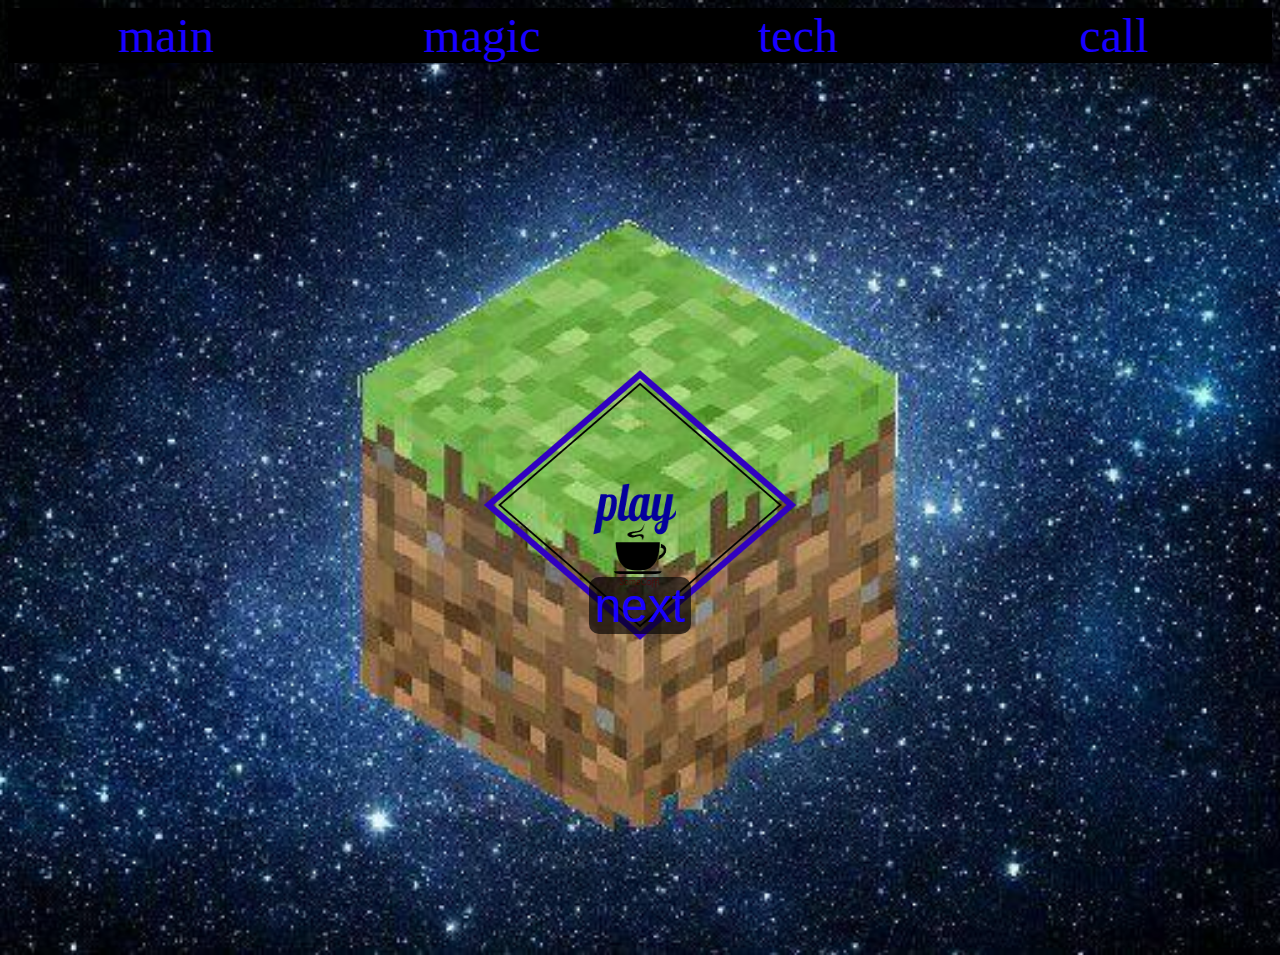
<file: index.html>
<html>
    <head>
        <meta charset="UTF-8">
        <title>SomeCoffi?</title>
        <link rel="stylesheet" type="text/css" href="style.css">
        <script src="./main.js"></script>
    </head>
    <body>
        <header>
            <div class="wrappersidebar">
                <a href="" class="sidebarA" > main </a>
                <a href="./ServMagic/magic.html" class="sidebarA"> magic </a>
                <a href="./tech/tech.html" class="sidebarA"> tech</a>
                <a href="./call/call.html" class="sidebarA"> call </a>
            </div>
        </header>
        <article>
            <div class="sliderdiv">
            <a href="./main/main.html" id="hrefimg">
            <img id="slider" src="./png/main button play.png" width="500px" height="500px"/>
            </a>
            <button onclick="next() " class="buttonslider" >
                next
            </button>
            </div>
        </article>
    </body>
</html>
</file>
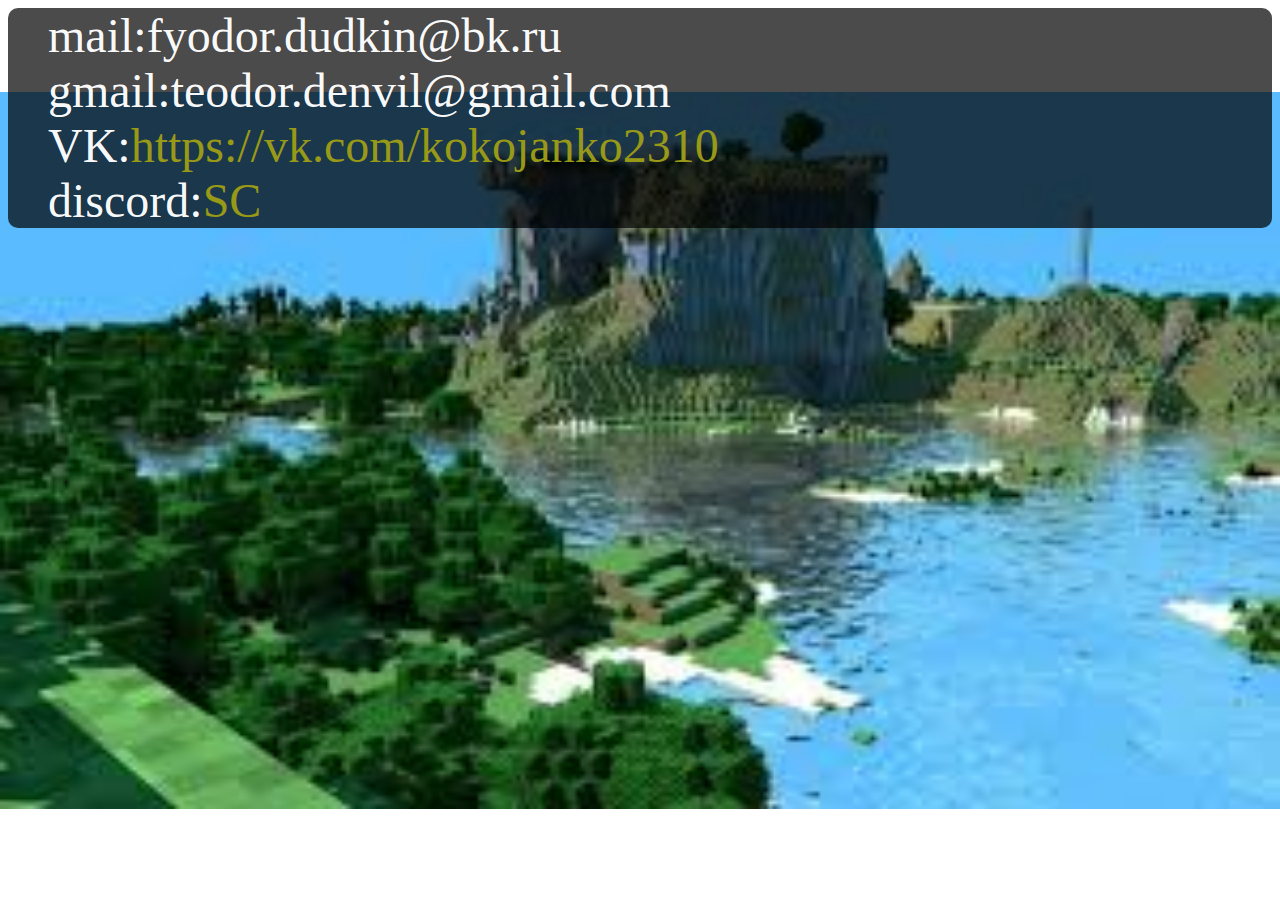
<file: call/call.html>
<html>
    <head>
        <meta charset="UTF-8">
        <title>SomeCoffi</title>
        <link rel="stylesheet" href="./call.css">
    </head>
    <body>
        <article>
            <div class="call">
                <ul class="callul">
                    <li>mail:fyodor.dudkin@bk.ru</li>
                    <li>gmail:teodor.denvil@gmail.com</li>
                    <li>VK:<a href="https://vk.com/kokojanko2310">https://vk.com/kokojanko2310</a></li>
                    <li>discord:<a href="https://discord.gg/gYPmWaR">SC</a></li>
                </ul>
            </div>
        </article>
    </body>
</html>
</file>
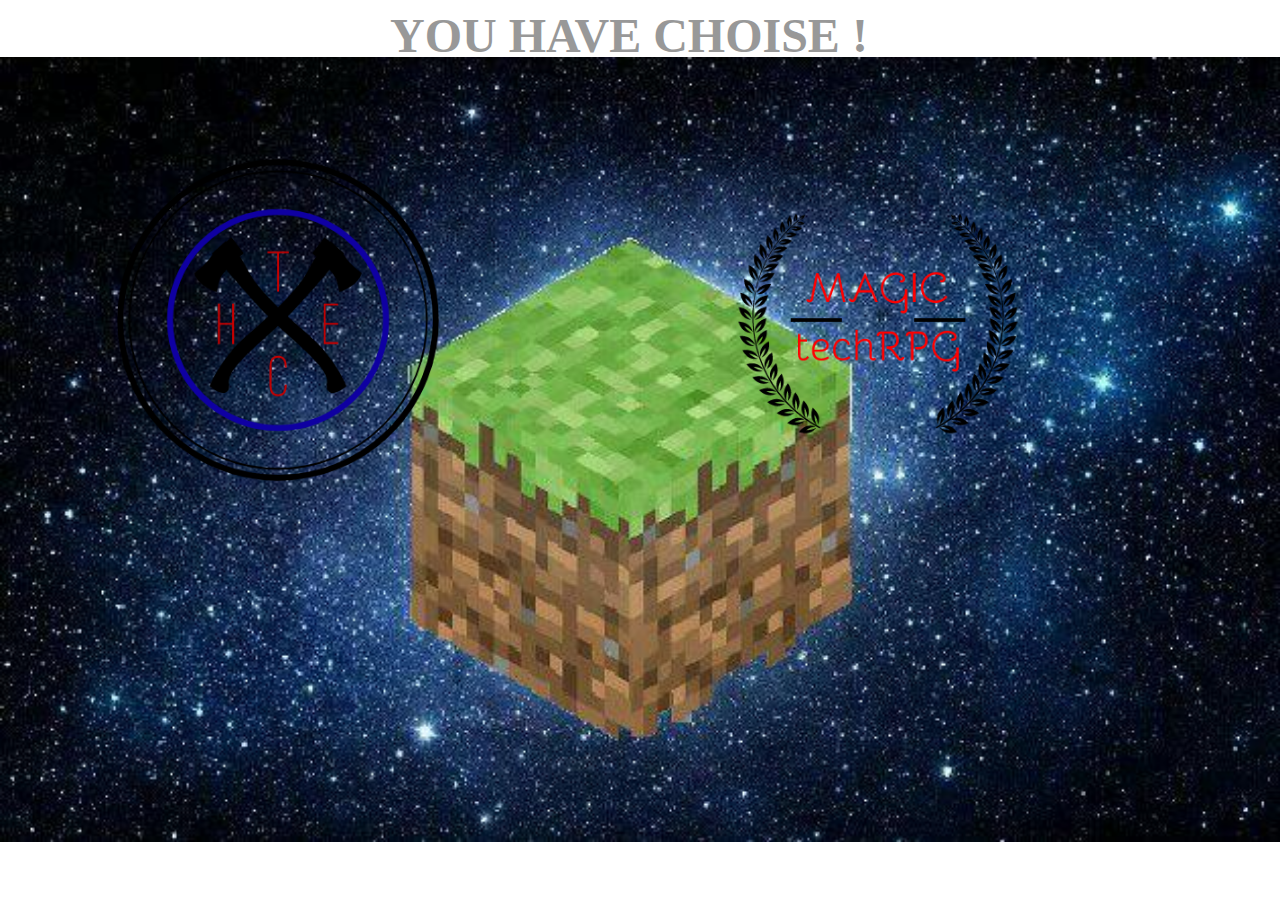
<file: choise/choise.html>
<html>
    <head>
        <meta charset="UTF-8">
        <title>SomeCoffi</title>
        <link rel="stylesheet" href="./choise.css">
    </head>
    <body>
        <header>
            <h1> YOU HAVE CHOISE !</h1>
        </header>
        <article>
            <div class="wrapper">
                <a href="../tech/tech.html">
                <img src="./png/tech.png" class="logo" >
                </a>
                <a href="../ServMagic/magic.html">
                <img src="./png/magicplay.png" class="logo">
                </a>
            </div>
        </article>
    </body>
</file>
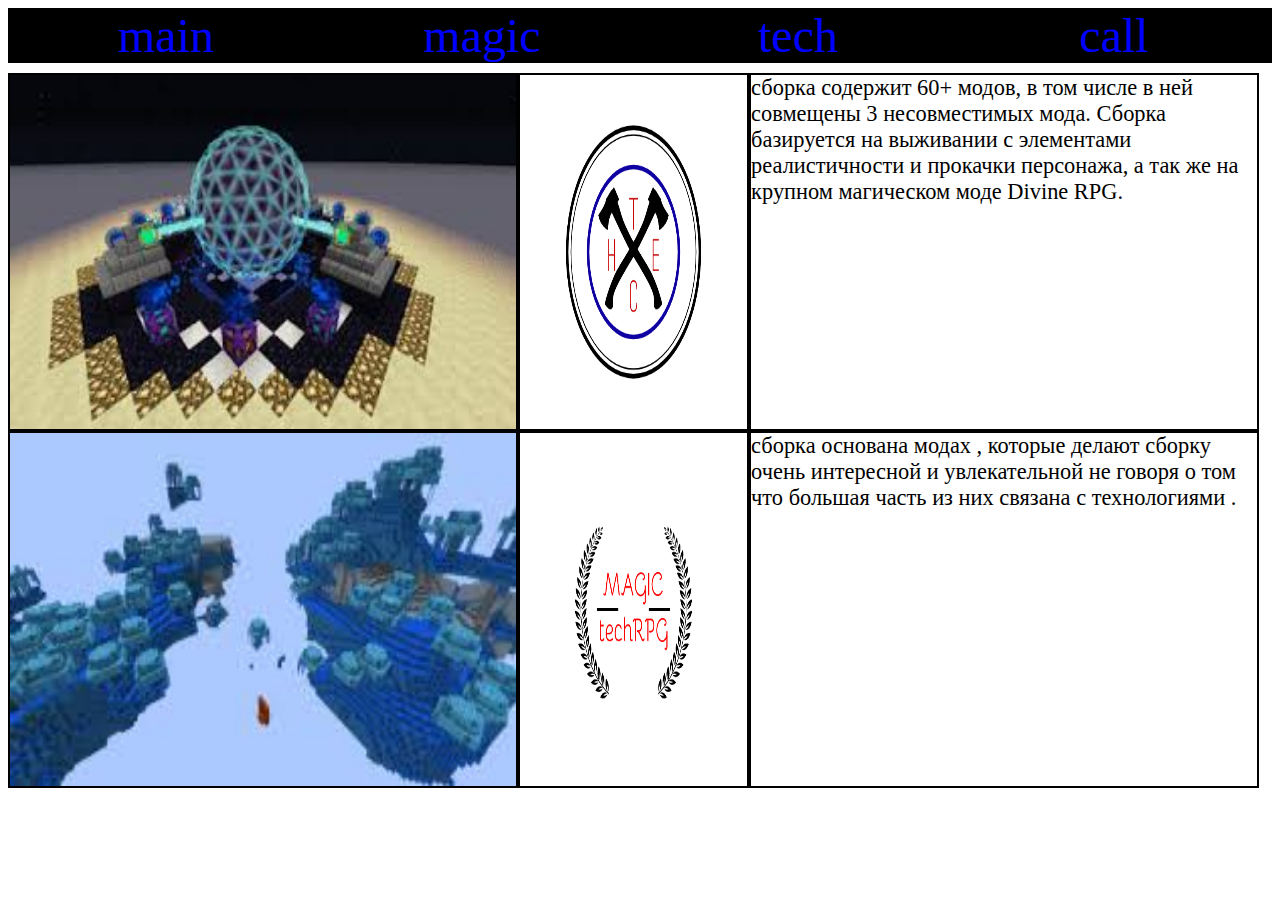
<file: main/main.html>
<html>
    <head>
        <meta charset="UTF-8">
        <title>SomeCoffi</title>
        <link rel="stylesheet" href="./main.css">
    </head>
    <body>
        <header>
            <div class="wrappersidebar">
                <a href="../index.html" class="sidebarA" > main </a>
                <a href="../ServMagic/magic.html" class="sidebarA"> magic </a>
                <a href="../tech/tech.html" class="sidebarA"> tech</a>
                <a href="../call/call.html" class="sidebarA"> call </a>
            </div>
        </header>
        <article>
            <div class="wrapper">
                <div class="exempleimg">
                    <img src="./png/industr.jpg " width="100%" height="100%">
                </div>
                <div class="logos">
                    <img src="./png/tech.png" width="100%" height="100%">
                </div>
                <div class="exempleimg text">
                    сборка содержит 60+ модов, в том числе в ней совмещены 3 несовместимых мода. Сборка базируется на выживании с элементами реалистичности и прокачки персонажа, а так же на крупном магическом моде Divine RPG.
                </div>
                <div class="exempleimg">
                    <img src="./png/divan2.jpg" width="100%" height="100%">
                </div>
                <div class="logos">
                    <img src="./png/magicplay.png" width="100%" height="100%">
                </div>
                <div class="exempleimg text">
                    сборка основана модах , которые делают сборку очень интересной и увлекательной не говоря о том что большая часть из них связана с технологиями .
                </div>
            </div>
        </article>
    </body>
</html>
</file>
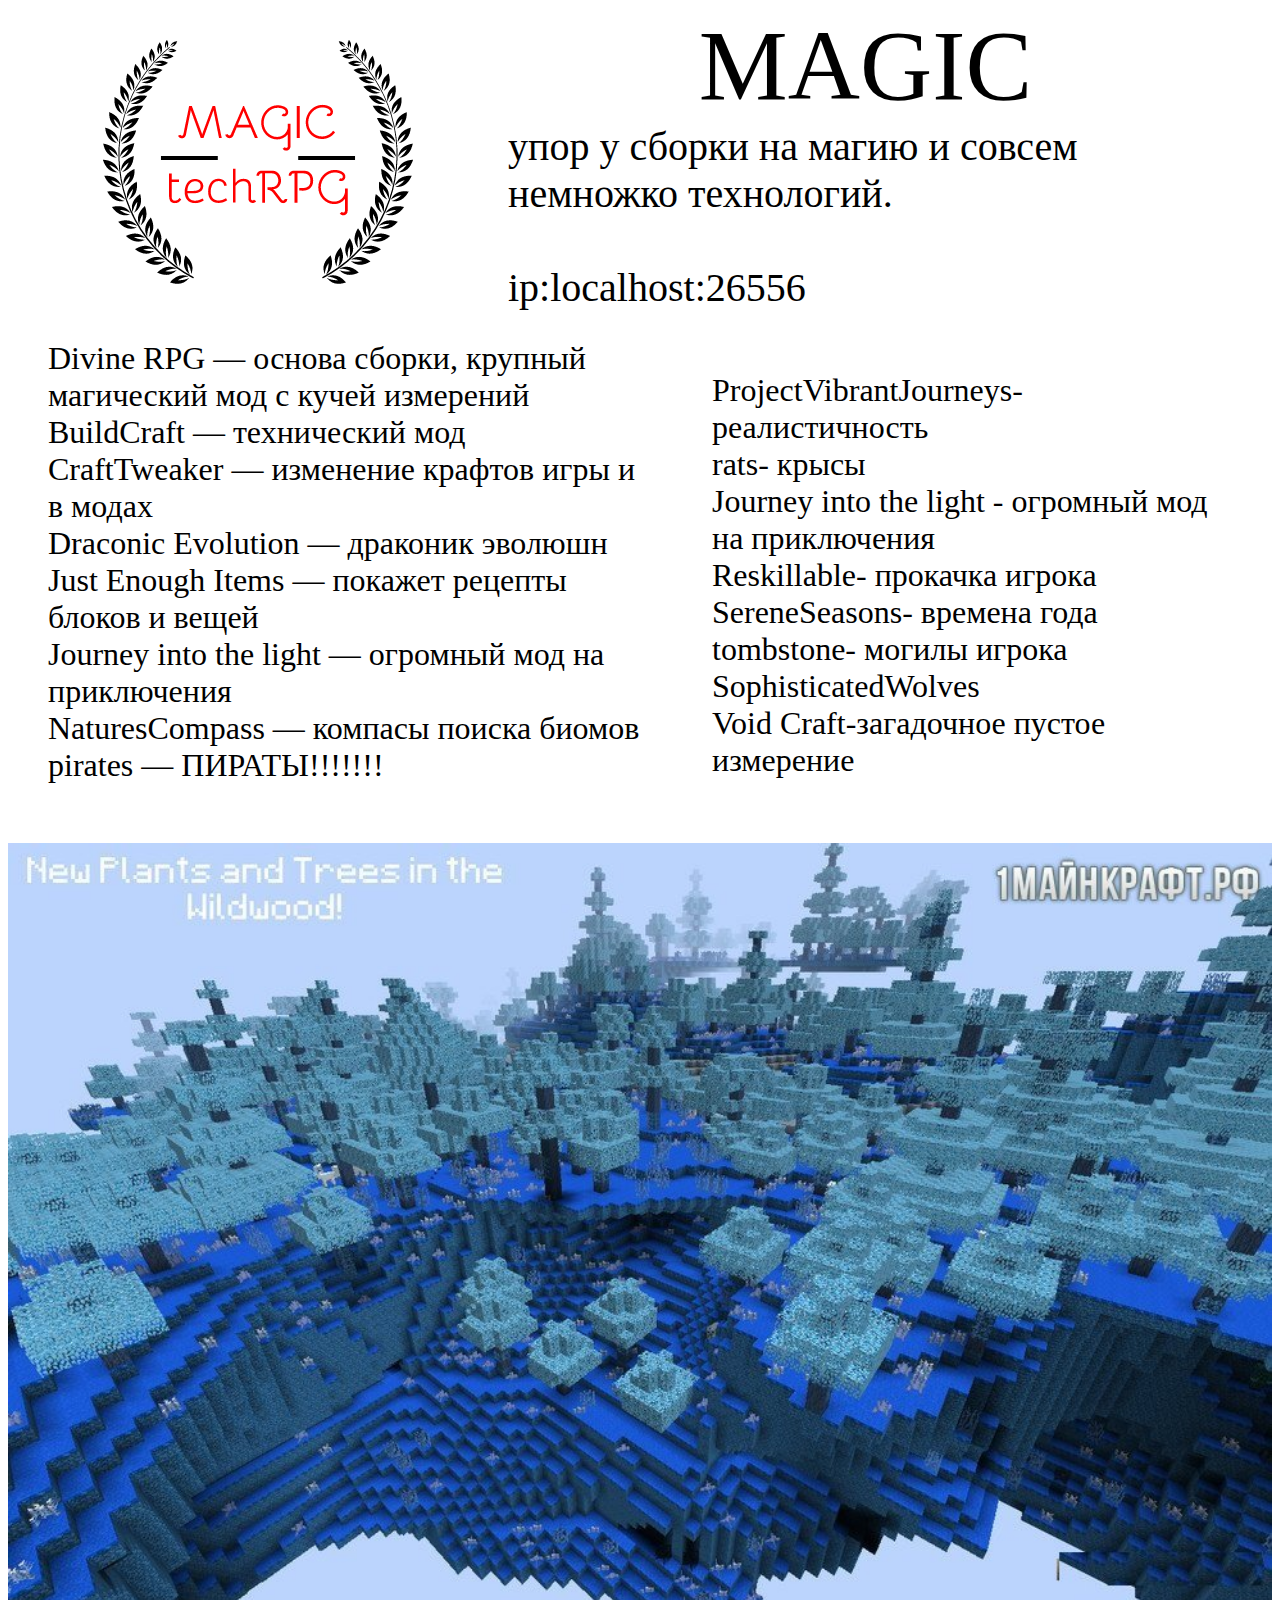
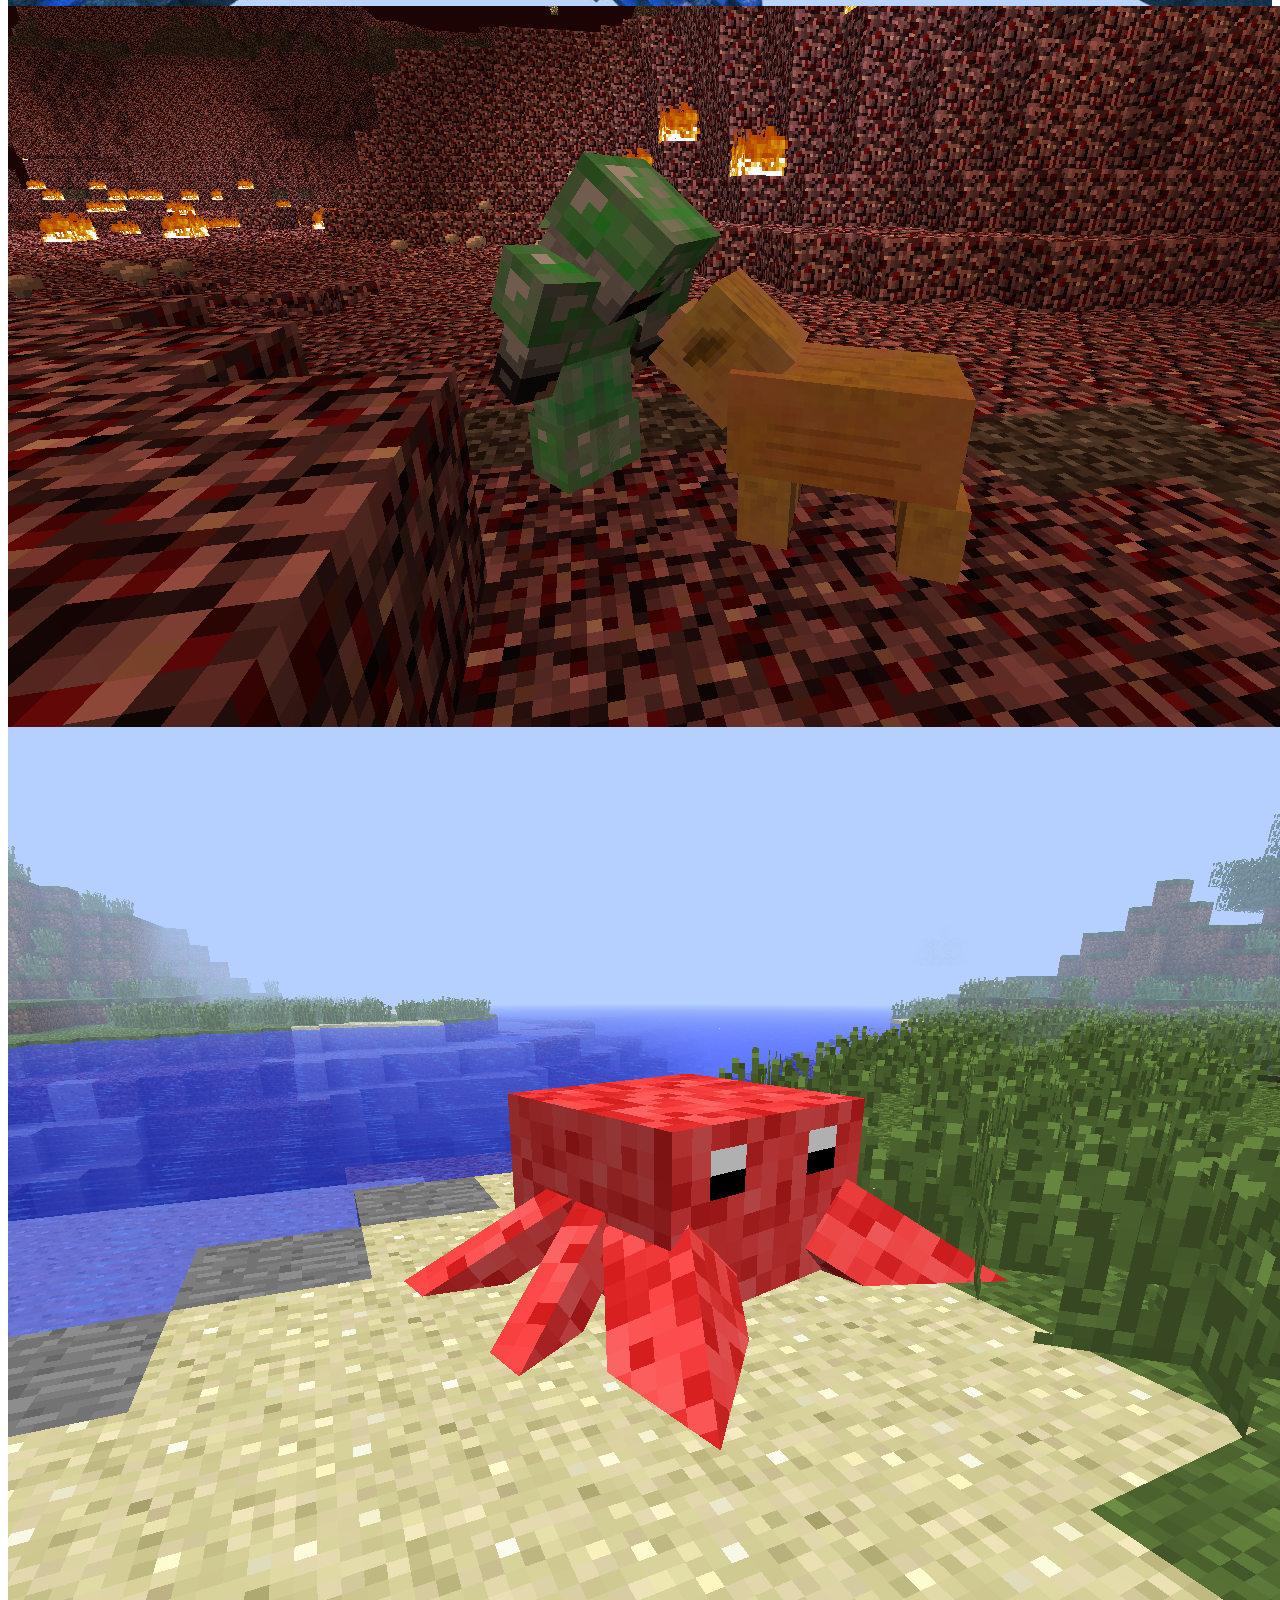
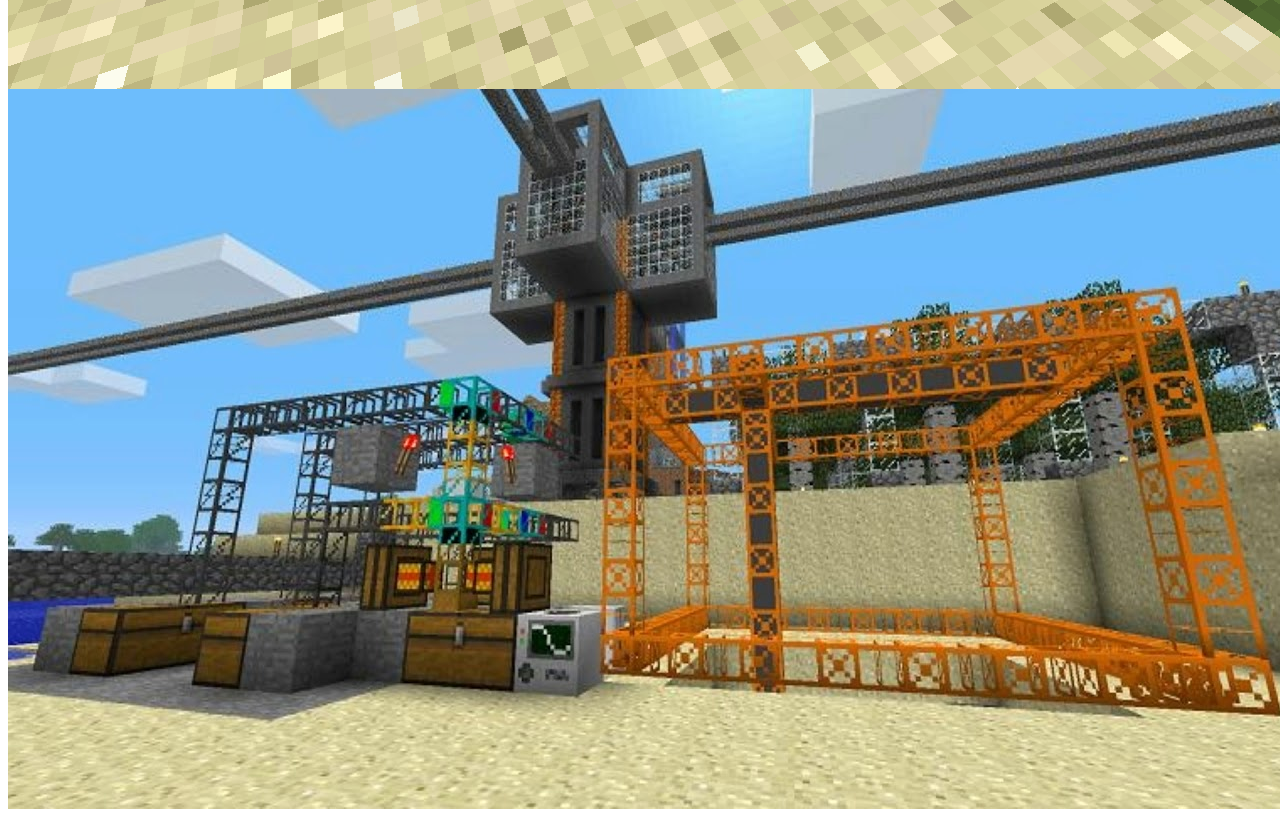
<file: ServMagic/magic.html>
<html>
    <head>
        <meta charset="UTF-8">
        <title>SomeCoffi</title>
        <link rel="stylesheet" href="./magic.css">
    </head>
    <header>
        <body>
                <div class="headmagic">
                    <div class="minidiscription"> 
                        <div class="MAGIC">
                            MAGIC
                       </div>
                        упор у сборки на магию и совсем немножко технологий.<br> <br>
                        ip:localhost:26556
                    </div>
                    <img src="./png/magicplay.png" class="logo">
                </div>
        </header>
        <article>
            <div class="listmod">
                <div class="firstpart" >
                    <ul>
                        <li>Divine RPG — основа сборки, крупный магический мод с кучей измерений</li>
                        <li>BuildCraft &mdash; технический мод</li>
                        <li>CraftTweaker &mdash; изменение крафтов игры и в модах</li>
                        <li>Draconic Evolution &mdash; драконик эволюшн</li>
                        <li>Just Enough Items &mdash; покажет рецепты блоков и вещей</li>
                        <li>Journey into the light &mdash; огромный мод на приключения</li>
                        <li>NaturesCompass &mdash; компасы поиска биомов</li>
                        <li>pirates &mdash; ПИРАТЫ!!!!!!!</li>
                    </ul>
                </div>
                <div class="secondpart">
                    <div class="wrapper">
                        <ul>
                            <li>ProjectVibrantJourneys- реалистичность</li>
                            <li>rats- крысы</li>
                            <li>Journey into the light - огромный мод на приключения</li>
                            <li>Reskillable- прокачка игрока</li>
                            <li>SereneSeasons- времена года</li>
                            <li>tombstone- могилы игрока</li>
                            <li>SophisticatedWolves</li>
                            <li>Void Craft-загадочное пустое измерение</li>
                        </ul>
                    </div>
                </div>
            </div>
            <div class="photo">
                <img src="./png/1453267952_divayn-rpg-na-maynkraft-1.7.10-3.jpg" class="photo">
                <img src="./png/2013-02-17_01.21.56.png">
                <!-- <img src="./"> -->
                <img src="./png/King_crab.png">
                <img src="./png/maxresdefault.jpg">
            </div>
        </article>  
    </body>
</html>
</file>
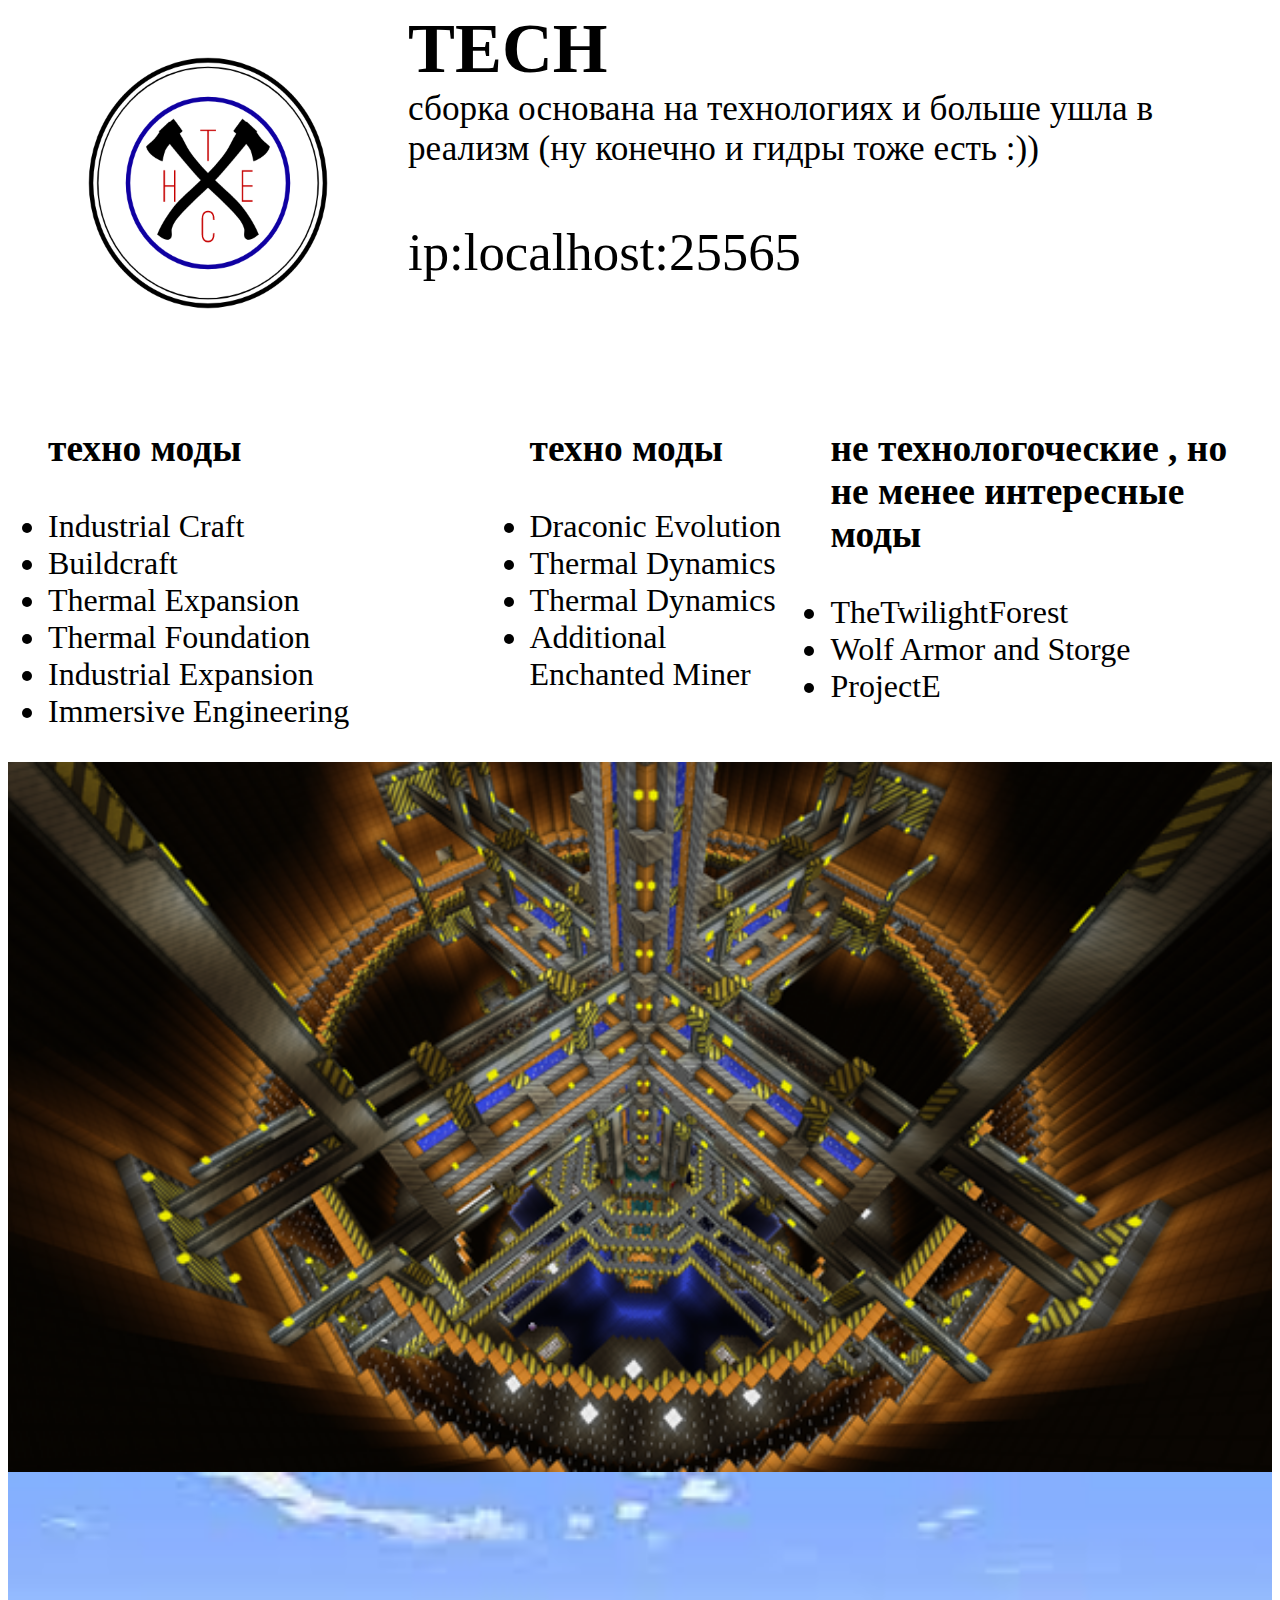
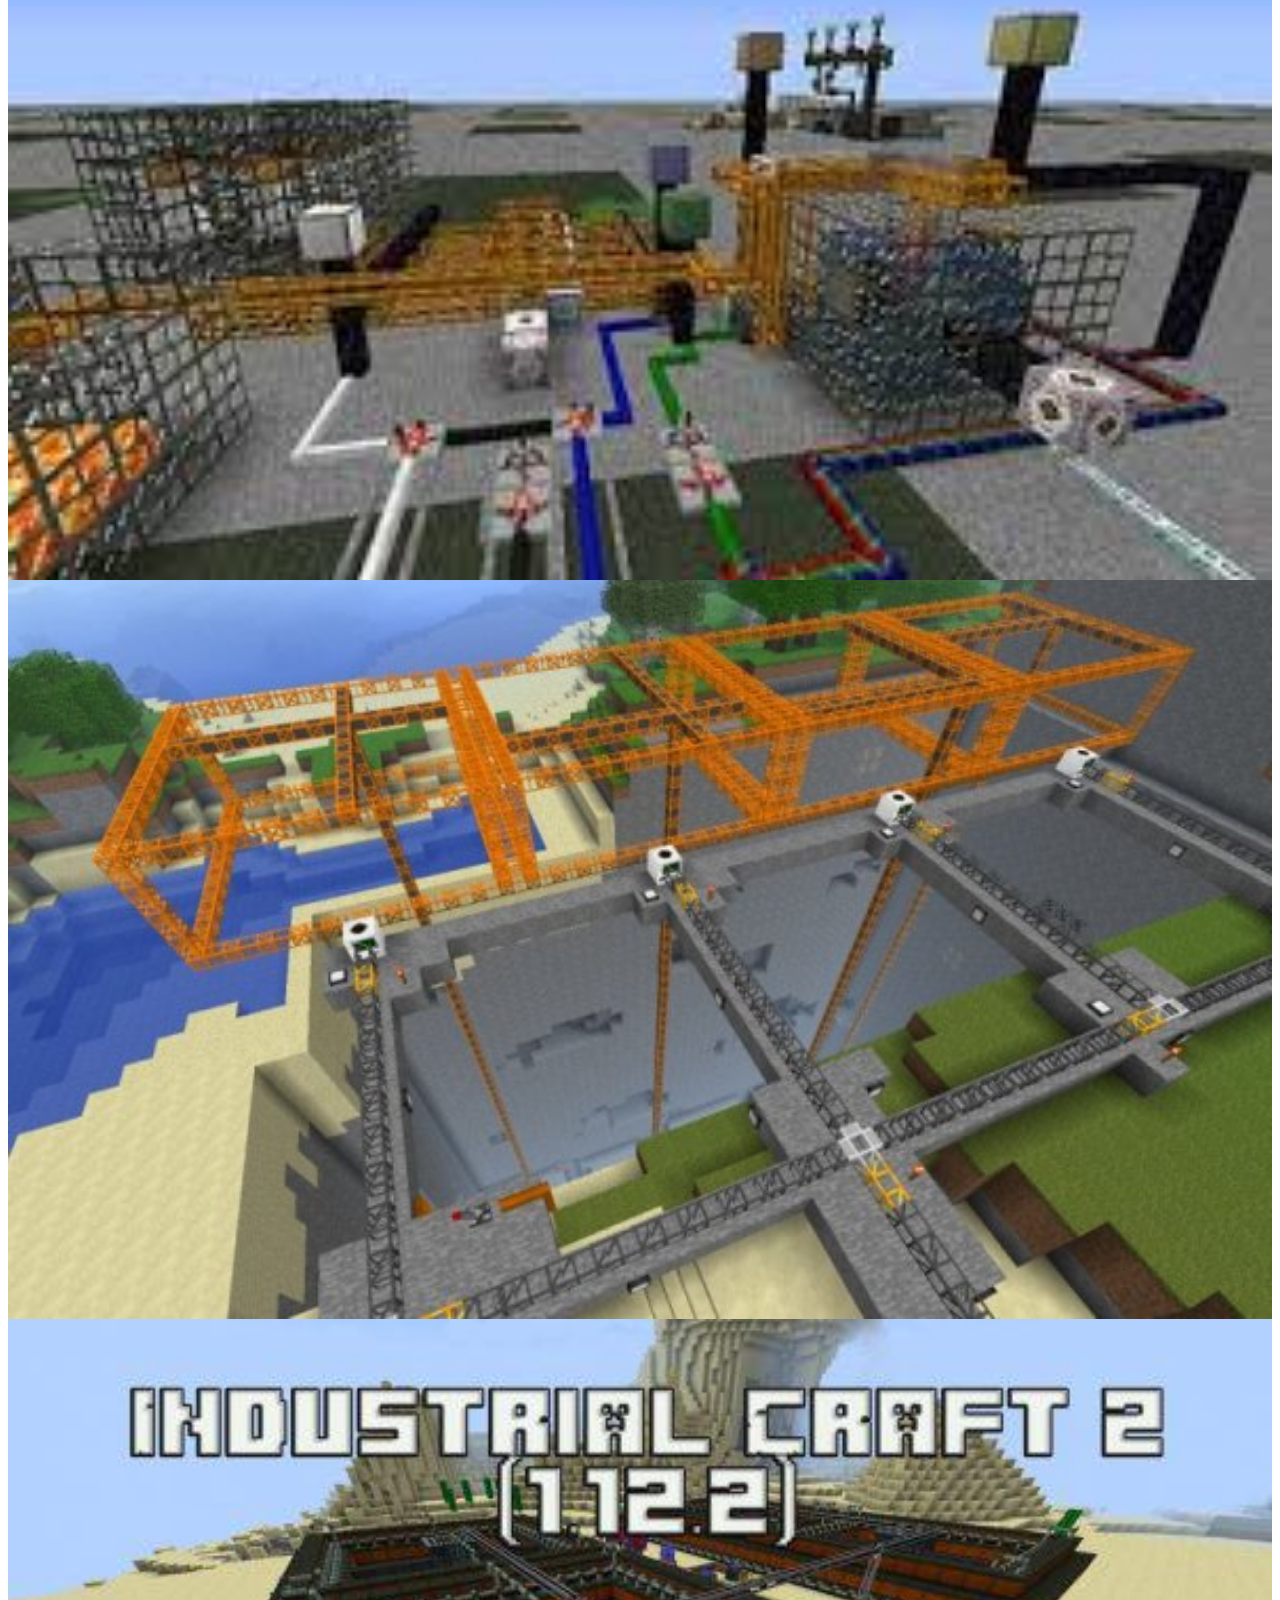
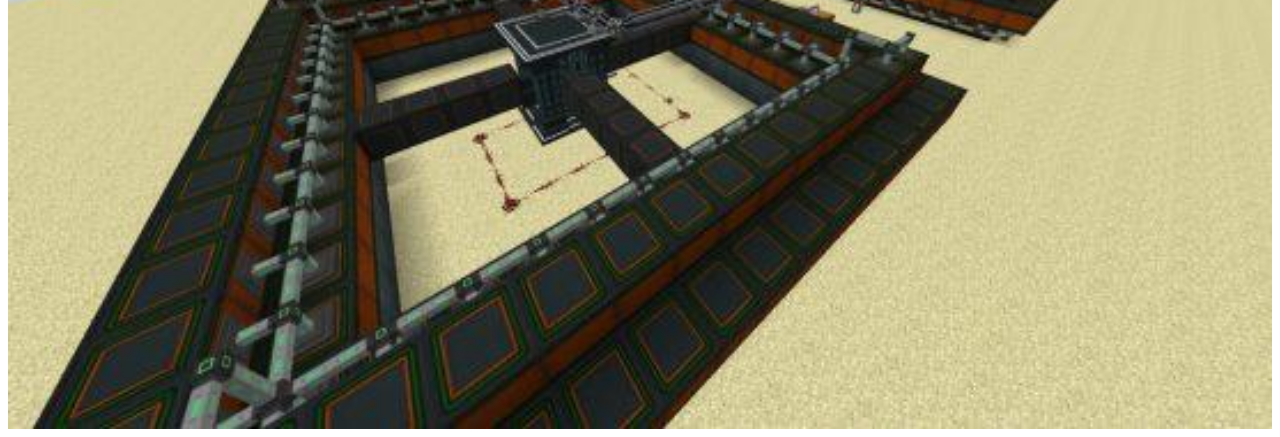
<file: tech/tech.html>
<html>
    <head>
        <meta charset="UTF-8">
        <title>SomeCoffi</title>
        <link rel="stylesheet" href="./tech.css">
    </head>
    <body>
        <header>
            <div class="wrappertitle clearfix">  
                <img src="./png/tech.png" class="logo">
                <div class="hedder_body">
                <h1 class="title"> TECH </h1>
                <p class="minidiscription"> сборка основана на технологиях и больше ушла в реализм (ну конечно и гидры тоже есть :)) </p>
                <p class="ip">ip:localhost:25565</p>
                </div>
            </div>
        </header>
        <article>
            <div class="wrapper">
                <ul class="firstlist">
                    <h3>техно моды</h3>
                    <li>Industrial Craft</li>
                    <li>Buildcraft</li>
                    <li>Thermal Expansion</li>
                    <li>Thermal Foundation</li>
                    <li>Industrial Expansion</li>
                    <li>Immersive Engineering</li>
                </ul>
                <ul class="seclist">
                    <h3>техно моды</h3>
                    <li>Draconic Evolution</li>
                    <li>Thermal Dynamics</li>
                    <li>Thermal Dynamics</li>
                    <li>Additional Enchanted Miner</li>
                </ul>
                </ul>
                <ul class="thirdlist"> 
                    <h3>не технологоческие , но не менее интересные моды </h3>
                    <li>TheTwilightForest</li>
                    <li>Wolf Armor and Storge</li>
                    <li>ProjectE</li>
                </ul>
            </div>
            <div class="wrapperimg">
                <img src="./png/beutifulpng.png">
                <img src="./png/mecanizm.jpg">
                <img src="./png/kar.er.jpg">
                <img src="./png/IC2.jpg">
            </div>
        </article>
    </body>
</html>
</file>
<file: style.css>
body{
    background: url(./png/background\ first\ page.jpg) no-repeat;
    background-size: cover;
    background-position: center;
}
.wrappersidebar{
  background-color: black;
  display: flex;
}
.sidebarA{
  display: block;
  flex-basis: 25%;
  text-align: center;
  font-size: 3em;
}

.sliderdiv{ 
    align-items: center;
    display: flex;
    justify-content: center;
    height: 100%;
    width: 100%;
}
.buttonslider{
  background-color: rgba(255, 255, 255, 0);
  font-size: 3em;
  border: 0px;
  position: absolute;
  color: rgb(25, 0, 255);
  background-color: rgba(0, 0, 0, 0.644);
  border-radius: 10px;
  margin-top: 200px;
}
a{
  text-decoration: none;
  color: rgb(25, 0, 255);
}
</file>
<file: call/call.css>
body{
    background: url(./png/backgroundcall.jpg) no-repeat;
    background-size: 100%;
    background-position: center;
}
.call{
    font-size: 3em;
    background-color: rgba(0, 0, 0, 0.705);
    color: rgba(255, 255, 255, 0.973);
    border-radius: 10px;
}
.callul{
    padding: 0px;
    margin-left: 40px;
    list-style: none;
}
.call a{
    text-decoration: none;
    color: rgb(153, 153, 24);
}
</file>
<file: choise/choise.css>
body{
    background: url(./png/background\ first\ page.jpg) no-repeat;
    background-size: 100%;
    background-position: center;
}
h1{
    margin-left: auto;
    margin-right: auto;
    width: 500px;
    font-size: 3em;
    color: rgb(152, 152, 152);
}
.logo{
    width: 90%;
    margin-right: auto;
    margin-left: auto;
}
.wrapper{
    display: flex;
}
.logo:hover{
    width: 70%;
    transition: 0.5s;
}
</file>
<file: main/main.css>
a{
    text-decoration: none;
    color: blue;
}
.wrappersidebar{
    background-color: black;
    display: flex;
    margin-bottom: 10px;
  }
.sidebarA{
    display: block;
    flex-basis: 25%;
    text-align: center;
    font-size: 3em;
}
.exempleimg{
    width: 40%;
    height: 40%;
    border: 2px black solid;
    float: left;
    font-size: 1.4em;
}
.logos{
    width: 18%;
    height: 40%;
    border: 2px solid black;
    float: left;
}
</file>
<file: ServMagic/magic.css>
ul{
    list-style: none;
}
.logo{
    transform: translateY(-100px) translateX(-50px);
}
.headmagic{
    height: 300px;
}
.minidiscription{
    height: 300px;
    width: 715px;
    margin-left: 500px;
    position: absolute;
    font-size: 2.5em;
}
.MAGIC{
    font-size: 2.5em;
    text-align: center;
}
.listmod{
    font-size: 2em;
    overflow: hidden;
}
.firstpart {
    display: block;
    width: 50%;
    float: left;

}
.secondpart {
    display: block;
    width: 50%;
    float: left;

}
.secondpart .wrapper {
    padding: 2rem;
}
.photo{
    width: 100%;
}
</file>
<file: tech/tech.css>
.wrappertitle{
    width: 100%;
}
.logo{
    display: block;
    width: 400px;
    height: 350px;
    float: left;
}
.minidiscription{
    vertical-align: top;
    margin-top: 0px;
}
.title{
    margin-bottom: 0px;
}
.hedder_body{
    display: block;
    font-size: 2.2em;
}
.clearfix::after{
    content: "";
    clear: both;
    display: table;
}
.firstlist{
    float: left;
    width: 49%;
}
.thirdlist{
    float: left;
    width: 49%;
}
.ip{
    font-size: 1.5em;
}
.wrapper{
    display: flex;
    font-size: 2em;
}
.wrapperimg img{
    width: 100%;
}
</file>
